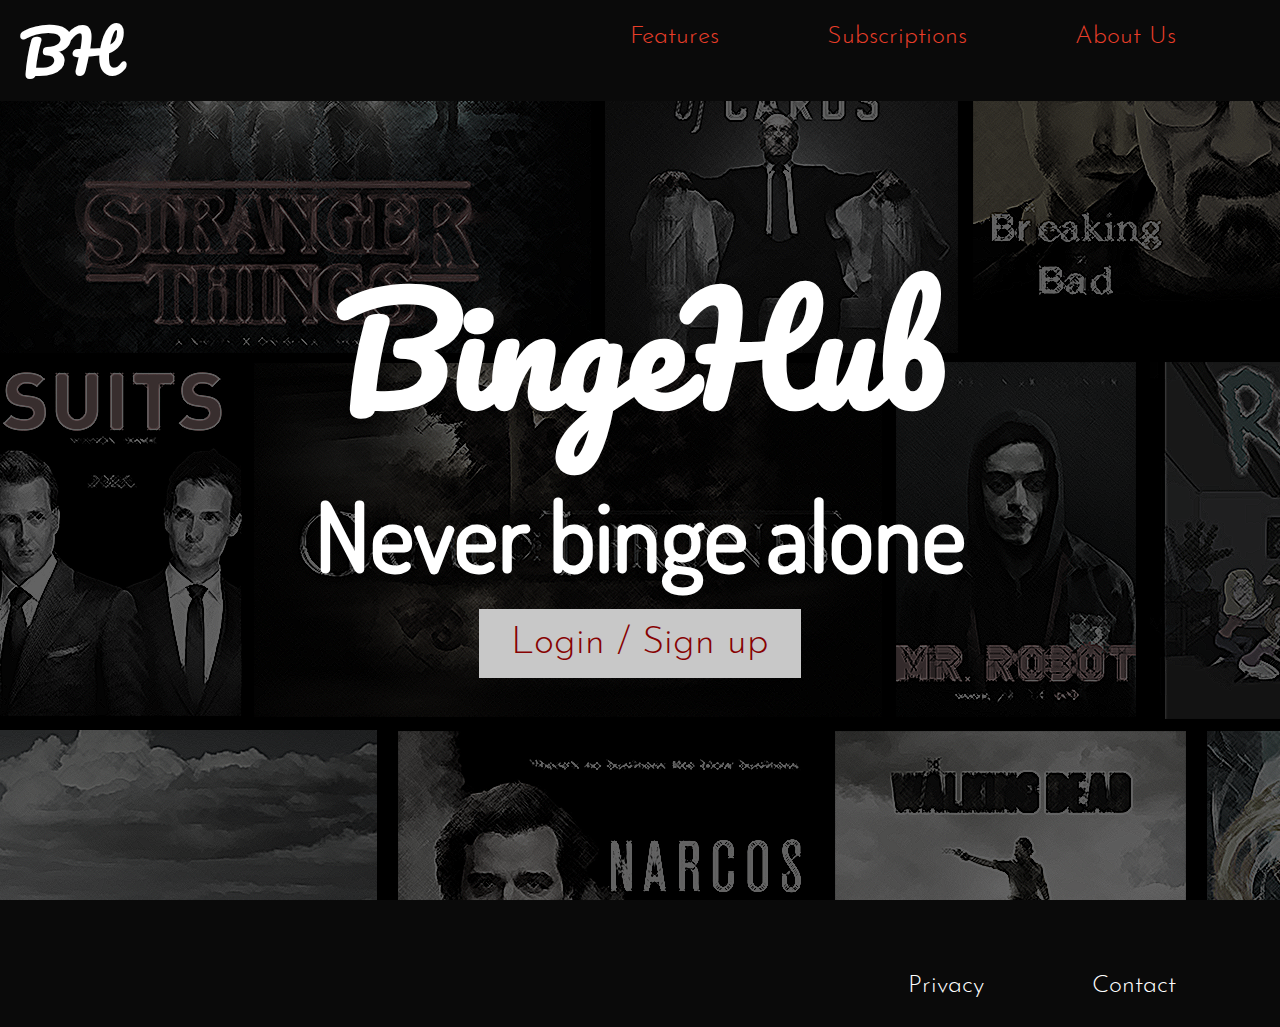
<file: index.html>
<!DOCTYPE html>
<html>

<head>
	<title>BingeHub</title>
	<meta charset="UTF-8">
	<link rel="stylesheet" type="text/css" href="CSS/style.css">
	<script src="https://www.w3schools.com/lib/w3.js"></script> 
	
</head>

<body>
	<header>
		<a href="#"><h1 class="title">BH</h1></a>
		<ul class="nav">
			<li><a href="#features">Features</a></li>
			<li><a href="#subscriptions">Subscriptions</a></li>
			<li><a href="#about">About Us</a></li>
		</ul>
	
	</header>
	
	
	
	<div class="main">
		<div class="home">
			<h1 class="titleMain">BingeHub</h1>
			<h2 class="slogan">Never binge alone</h2>
			<div class="loginSignUp">
				<a href="login_signup.html" class="button">Login / Sign up</a>
			</div>
			
		</div>
		
		<br/>
		<div w3-include-html="features.html"></div>
		<div w3-include-html="subscriptions.html"></div>
		<div w3-include-html="about.html"></div>
		
	</div>
	
	<script>
		w3.includeHTML();
	</script>
	<footer>
		<ul>
			<li><a href="#">Privacy</a></li>
			<li><a href="#">Contact</a></li>
		</ul>
	</footer>
</body>

</html>
</file>
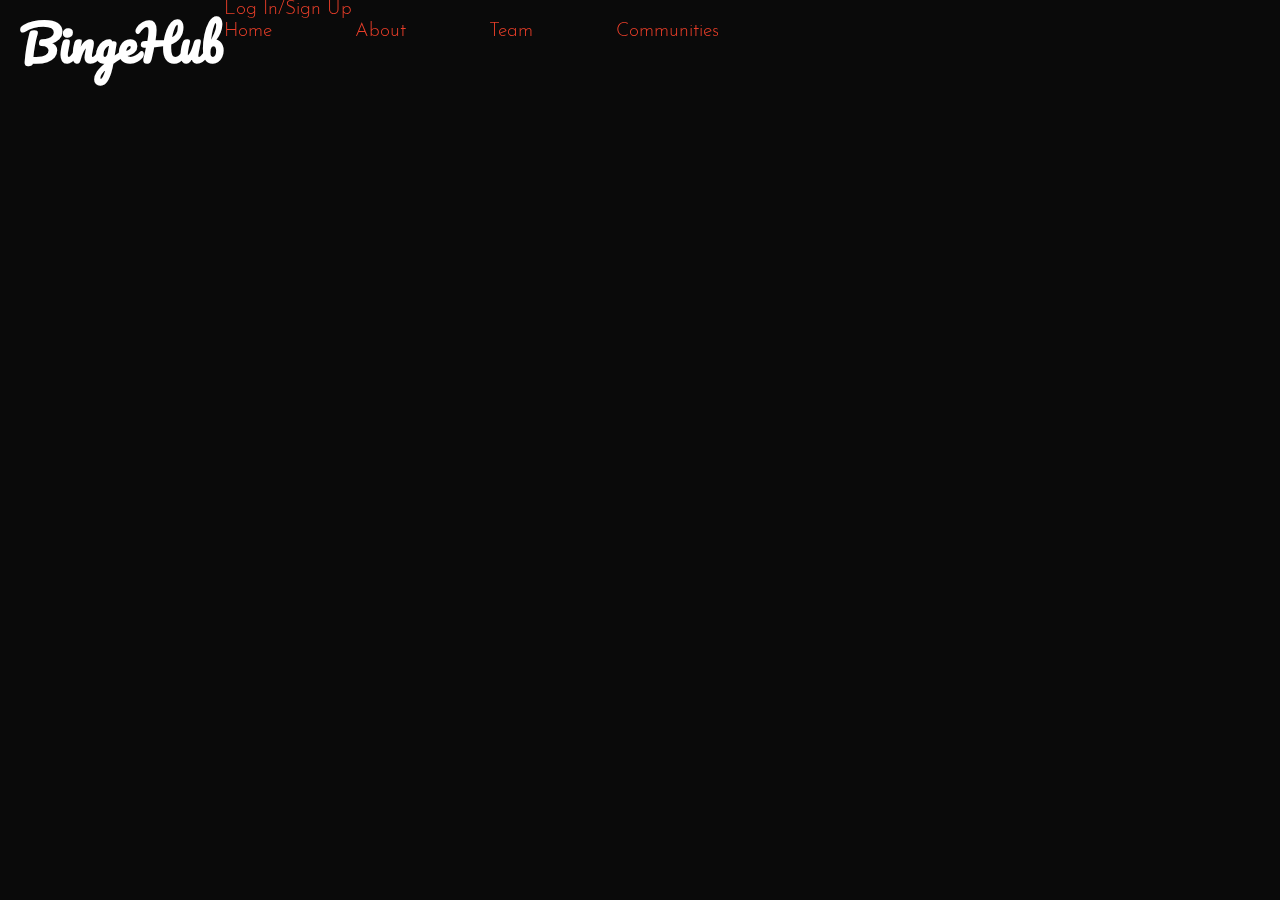
<file: home_page.html>
<!DOCTYPE html>
<html>

<head>
	<title>BingeHub</title>
	<meta charset="UTF-8">
	<link rel="stylesheet" type="text/css" href="CSS/style.css">
	
</head>

<body>
	<header>
	
		<div class="titleBar">
			<a class="signInSignUp" href="login_signup.html">Log In/Sign Up</a>
			<h1 class="title">BingeHub</h1>
		</div>
	
		<ul>
			<li><a href="home_page.html">Home</a></li>
			<li><a href="about.html">About</a></li>
			<li><a href="team.html">Team</a></li>
			<li><a href="communities.html">Communities</a></li>
		</ul>
		
	</header>
			
</body>

</html>
</file>
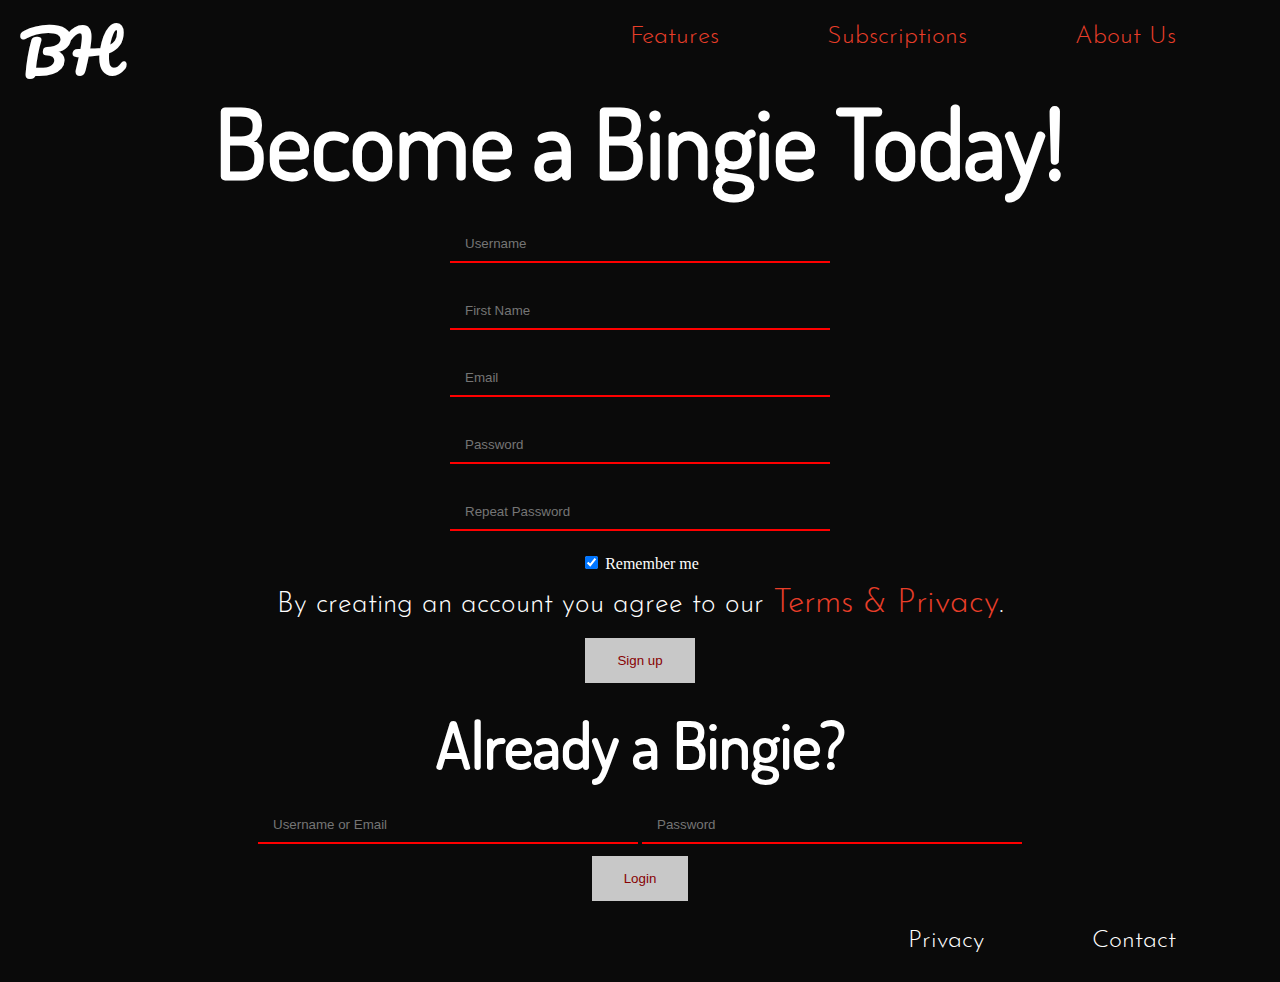
<file: login_signup.html>
<!DOCTYPE html>
<html>

<head>
	<title>BingeHub</title>
	<meta charset="UTF-8">
	<link rel="stylesheet" type="text/css" href="CSS/style.css">
	
</head>

<body>
	<header>
		<a href="index.html"><h1 class="title">BH</h1></a>
		<ul class="nav">
			<li><a href="index.html#features">Features</a></li>
			<li><a href="index.html#subscriptions">Subscriptions</a></li>
			<li><a href="index.html#about">About Us</a></li>
		</ul>
	
	</header>
	<h2>Become a Bingie Today!</h2>
<form action="/action_page.php">
	<div class="container" align ="center">
    		<input type="text" placeholder ="Username" name="usrname" required>
		<p></p>
    		<input type="text" placeholder ="First Name" name="fName" required>
		<p></p>
		<input type="text" placeholder="Email" name="email" required>
		<p></p>
		<input type ="password" placeholder="Password" name="psw" required>
		<p></p>
		<input type ="password" placeholder="Repeat Password" name="psw-repeat" required>
		<p></p>
		<input type ="checkbox" checked="checked"> Remember me
		<p>By creating an account you agree to our <a href="#">Terms & Privacy</a>.</p>
		
		<div class = "clearfix" align ="center">
			<button type="button" class="button">Sign up</button>
		</div>
	</div>
</form>	
	<h3>Already a Bingie?</h3>
	<p></p>
<form action="/action_page.php">
	<div class="float:left;" align = "center">
		<input type="text" placeholder ="Username or Email" name="usrname" required>
		<input type ="password" placeholder="Password" name="psw" required>
		<div class = "clearfix" align ="center">
			<button type="button" class="button">Login</button>
		</div>
	</div>
</form>
<footer>
		<ul>
			<li><a href="#">Privacy</a></li>
			<li><a href="#">Contact</a></li>
		</ul>
	</footer>
</body>

</html>
</file>
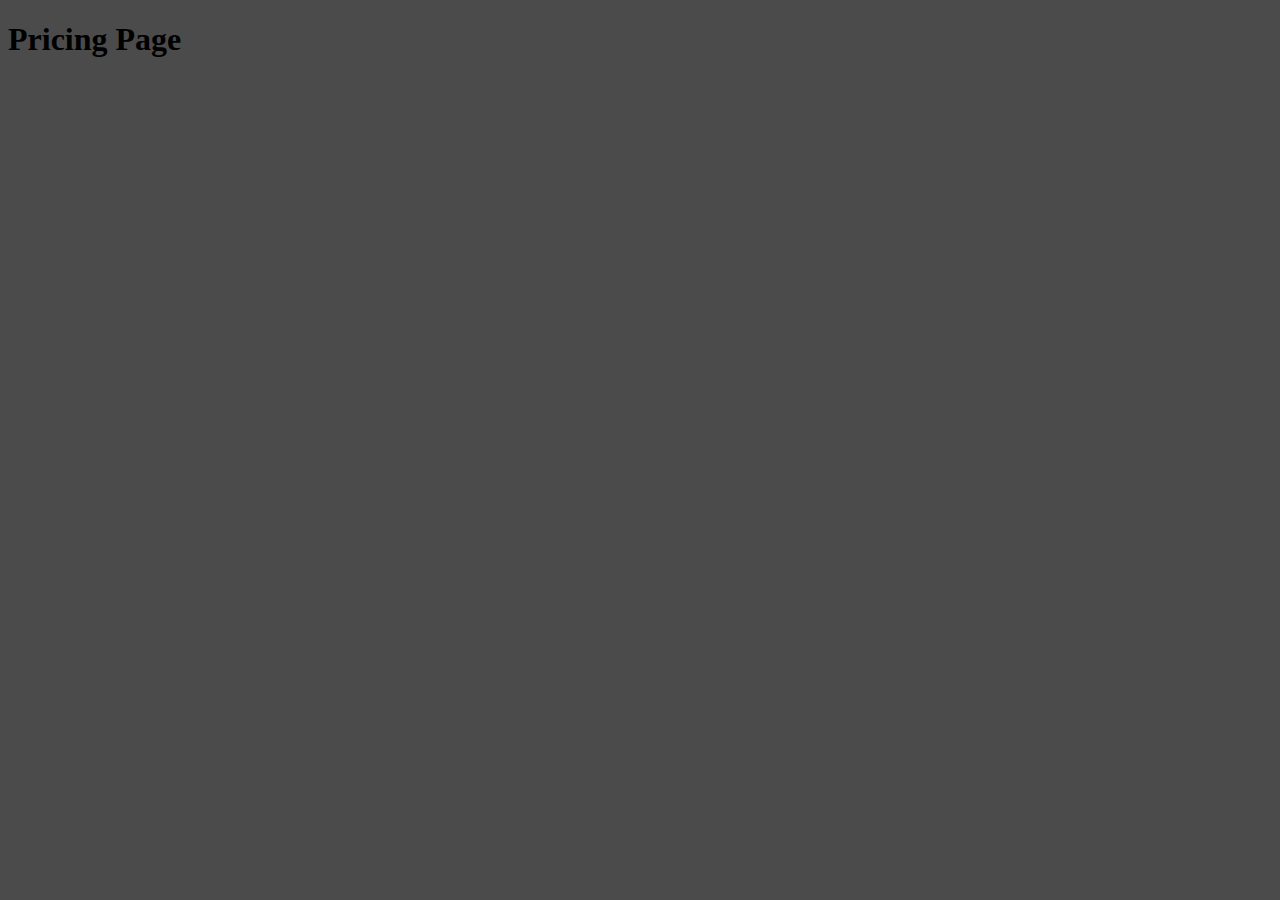
<file: pricing.html>
<!DOCTYPE html>
<html>

<head>

<title>BingeHub</title>
<meta charset="UTF-8">
<link rel="stylesheet" type="text/css" href="style.css">
<link rel="stylesheet" href="https://cdnjs.cloudflare.com/ajax/libs/font-awesome/4.7.0/css/font-awesome.min.css">

</head>

<body>

<h1>Pricing Page<h1>

<p></p>

</body>

</html>
</file>
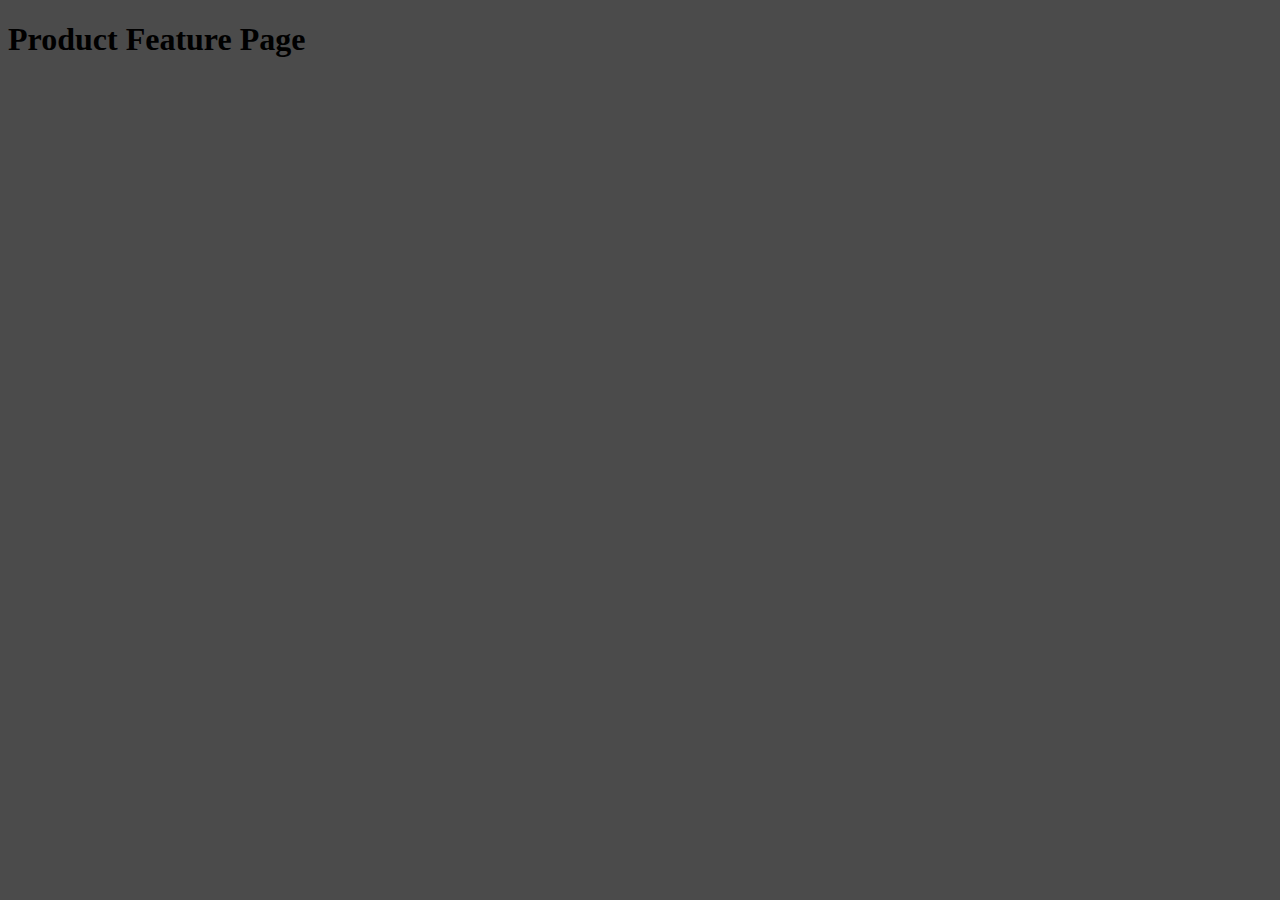
<file: product_feature.html>
<!DOCTYPE html>
<html>
<head>

<title>BingeHub</title>
<meta charset="UTF-8">
<link rel="stylesheet" type="text/css" href="style.css">
<link rel="stylesheet" href="https://cdnjs.cloudflare.com/ajax/libs/font-awesome/4.7.0/css/font-awesome.min.css">

</head>

<body>

<h1>Product Feature Page<h1>

<p></p>

</body>

</html>
</file>
<file: CSS/style.css>
/* The style.css file contains the stylesheet for the whole website. */

/* General body */
body {
	background-color: rgb(10, 10, 10);
	width: 100%;
	margin-left: 0px;
	color: white;
	animation-name: example;
	animation-duration: 4s;

}
@keyframes example {
    from {color: rgb(75,75,75);}
    to {color: white;}
}

p {
	font-family: "Josefin";
	font-size: 1.75em;
	margin: 0.5em;
}

.features p {
	margin: 2vh;
}
/* Buttons */
.button {
	background-color: rgb(200,200,200);
	border: none;
	color: rgb(135, 2, 2);
	padding: 15px 32px;
	text-align: center;
	text-decoration: none;
	margin: 4px 2px;
	cursor: pointer;
}

/* Inputs */

input[type=text], input[type=password] {
	width: 350px;
	border: none;
	margin: 8px 0;
	color: white;
	padding: 10px 15px;
	background-color: rgb(10, 10, 10);
	border-bottom: 2px solid red;
}
	
/* Padding to contain elements */
.container{
	padding: 16px;
}

/*Clearing floats */
.clearfix::after {
	display: table;
	content: "";
	clear: both;
}
	

/* Links */
a {
	text-decoration: none;
	color: rgb(232, 62, 41);
	font-family: "Josefin";
	font-size: 1.2em;
}

a:hover {
    color: white;
}

/* Headings */
h1 {
	color: white;
	font-family: "Pacifico";
	font-size: 9em;
	text-decoration: none;
	padding: 0px 0px 0px 0px;
	text-align: center;
	margin-top: 0px;
}

h2 {
	color: white;
	font-family: "Dosis";
	font-size: 6em;
	padding-top: 0px;
	padding-bottom: 0px;
	text-align: center;
	margin-bottom: 0px;
}

h3 {
	color: white;
	font-family: "Dosis";
	font-size: 4em;
	padding-top: 0px;
	padding-bottom: 0px;
	margin-left: 20px;
	margin: 0px;
	text-align: center;
}

/* Table styling */
table {
	text-align:center;
    width: 50%;
	margin:auto;
}

th, tr {
    height: 3em;
	font-size: 1.50em;
	font-family: Dosis;
}

.titleMain {
	text-align: center;
	padding-top: 1em;
	margin-bottom: 0em;
}

.slogan {
	text-align:center; 
	margin-bottom:0.3em;
	margin-top: 0em;
}

/* Navigation menu */
header {
	background-color: rgb(10,10,10);
	position: fixed;
   	top: 0;
    width: 100%;
	display: float;
}

/* Footer content */
footer {
	width: 100%;
	text-align: right;
	padding-bottom: 1em;
	padding-top: 1em;
	font-size: 1.3em;
	background-image: url("../Images/backgrounddark.png");
	background-position: bottom;
	background-attachment: fixed;
}

footer a {
	color: white;
}


/* Logo */
.title {
	margin-top: 0px;
	margin-bottom: 0px;
	font-size: 3em;
	float: left;
	margin-left: 20px;
}

/* Navigation items */
.nav {
	float: right;
	padding-bottom: 1em;
	padding-top: 1em;
	font-size: 1.3em;
}

/* Content of the page */
.main {
	margin-top: 5.5em;
	color: white;
}

/* Features page */
.features {
	background-image: url("../Images/phone2.png");
	background-size:70%;
    background-repeat: no-repeat;
	background-position: right top;
	height: 45em;
}

/* Subscription page */
.subscriptions {
	height: 50em;
	background-image: url("../Images/background1.png");
	background-attachment: fixed;
	background-position: bottom;
}

/* Button to sign up or login */
.loginSignUp {
	margin-bottom:2em;
	margin-right:1em;
	font-size: 2em;
	text-align:center;
	margin:auto;
}

/* Home page */
.home {
	padding-top: 0px;
	margin-top: -0.75em;
	height:95vh;
	background-image: url("../Images/background1.png");
	background-attachment: fixed;
}

/* Page anchors (used in order to display the anchor under the navigation bar) */

div.anchor {
    display: block;
    position: relative;
    top: -5.5em;
    visibility: hidden;
}

/* Lists */
ul {
	list-style-type: none;
	margin: 0;
	padding: 0;
	font-family: "Dosis";
}

li {
	display: inline;
	margin-right: 5em;
}

/* About Us */
.aboutUs {
	width: 100%;
}

.about {
	display: inline-block;
	width: 40%;
	text-align: center;
	margin-left: -7em;
	font-size: 1.5em;
	font-family: "Josefin";
}

.aboutInverted {
	display: inline-block;
    	width: 40%;
    	text-align: center;
	margin-left: 2em;
	font-size: 1.5em;
	font-family: "Josefin";
}

.aboutAndrew {
	display: inline-block;
	width: 40%;
	text-align: center;
	margin-left: -8em;
	font-size: 1.5em;
	font-family: "Josefin";
}

.name {
	font-family: "Oxygen";
	font-size: 3.5em;
	display: inline-block;
	margin-left: 1em;
}

.nameInverted {
	font-family: "Oxygen";
	font-size: 3.5em;
	display: inline-block;
	margin-right: 1em;
	margin-left: -1.5em;
}

.picture {
	display: inline-block;
	margin-left: 7.8125em;
	margin-top: 2.5em;
}

.pictureInverted {
	display: inline-block;
	margin-right: 7.8125em;
	margin-left: -5em;
	margin-top: 2.5em;
}

.pictureMarie {
	display: inline-block;
	margin-right: 7.8125em;
	margin-left: -12em;
	margin-top: 2.5em;
}

.liAbout {
	display: block;
   	margin-right: 0em;
    	padding-right: 0em;
}

.red {
	color: red;
}

/* Fonts */
@font-face {
	font-family: "Pacifico";
	src: url(../Fonts/Pacifico-Regular.ttf) format("truetype");
}

@font-face {
	font-family: "Dosis";
	src: url(../Fonts/Dosis-Regular.ttf) format("truetype");
}

@font-face {
	font-family: "Oxygen";
	src: url(../Fonts/Oxygen-Regular.ttf) format("truetype");
}

@font-face {
	font-family: "Josefin";
	src: url(../Fonts/JosefinSans-Light.ttf) format("truetype");
}
</file>
<file: style.css>
<style>

h1 {
	color: white;
	text-shadow: 0px 0px 0px 7px black;
	font-family: Pacifico cursive;
	font-size: 50px;
	background-color: rgb(48,48,48);
	width: 50px;
	text-align: right;
	text-decoration: none;	
}

ul {
	list-style-type: none;
	margin: 0;
	padding: 0;
}

li {
	display: inline;
	background-color: rgb(48,48,48);
}

body {
	background-color: rgb(75,75,75)
}

</style>
</file>
